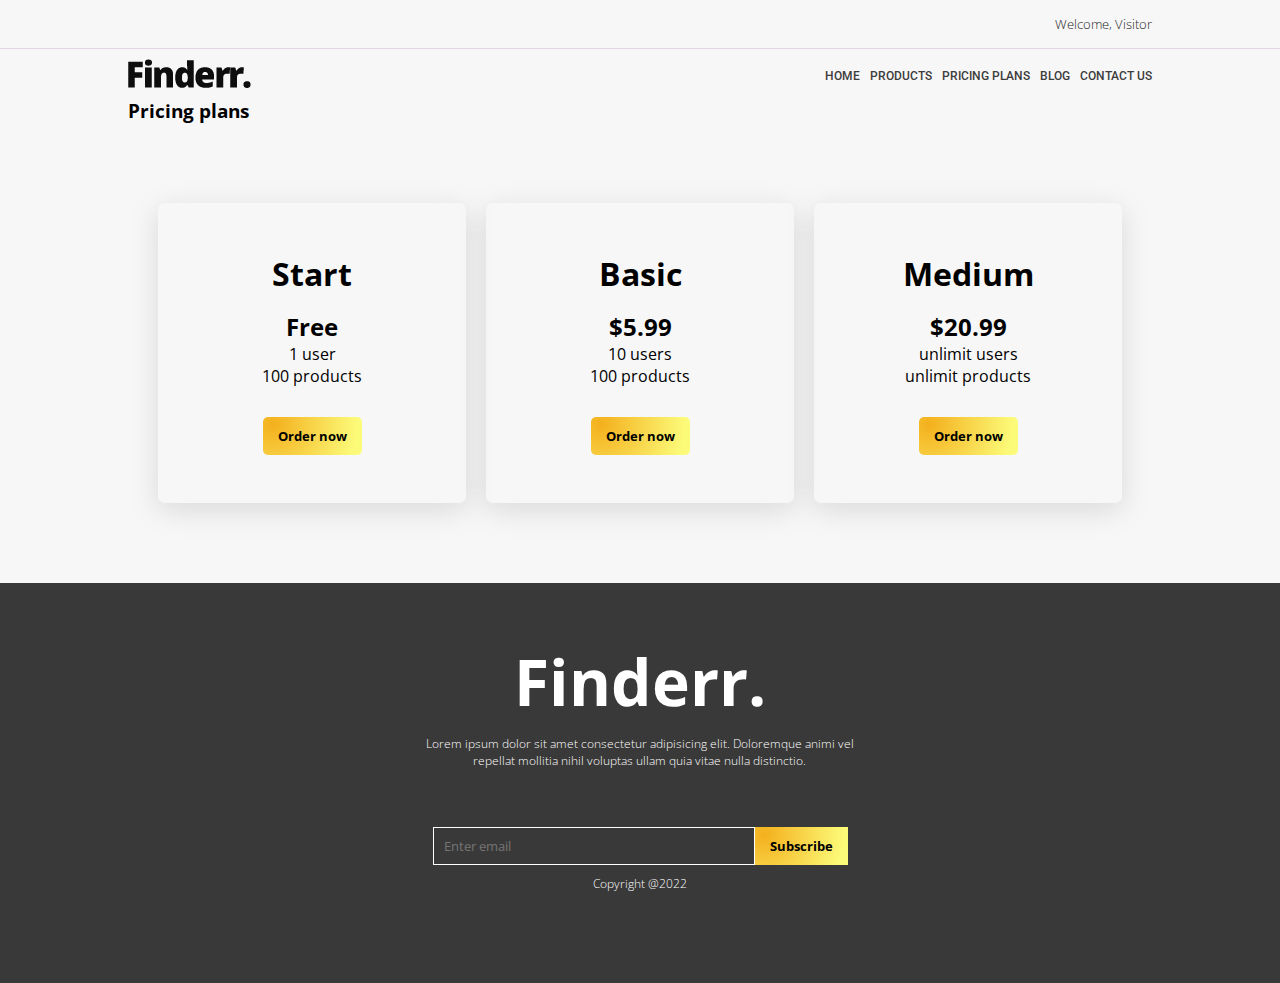
<file: pricingPlans.html>
<!DOCTYPE html>
<html lang="en">

<head>
    <meta charset="UTF-8">
    <meta http-equiv="X-UA-Compatible" content="IE=edge">
    <meta name="viewport" content="width=device-width, initial-scale=1.0">
    <link rel="stylesheet" href="https://cdnjs.cloudflare.com/ajax/libs/font-awesome/6.2.1/css/all.min.css"
        integrity="sha512-MV7K8+y+gLIBoVD59lQIYicR65iaqukzvf/nwasF0nqhPay5w/9lJmVM2hMDcnK1OnMGCdVK+iQrJ7lzPJQd1w=="
        crossorigin="anonymous" referrerpolicy="no-referrer" />
    <link rel="stylesheet" href="style.css">
    <link rel="preconnect" href="https://fonts.googleapis.com">
    <link rel="preconnect" href="https://fonts.gstatic.com" crossorigin>
    <link href="https://fonts.googleapis.com/css2?family=Open+Sans:ital,wght@0,400;0,700;1,700&display=swap"
        rel="stylesheet">
    <link rel="preconnect" href="https://fonts.googleapis.com">
    <link rel="preconnect" href="https://fonts.gstatic.com" crossorigin>
    <link
        href="https://fonts.googleapis.com/css2?family=Open+Sans:ital,wght@0,400;0,700;1,700&family=Roboto:ital,wght@0,400;0,500;1,900&display=swap"
        rel="stylesheet">
    <link rel="stylesheet" type="text/css" href="slick/slick.css" />
    <link rel="stylesheet" type="text/css" href="slick/slick-theme.css" />
    <link rel="stylesheet" href="https://cdnjs.cloudflare.com/ajax/libs/font-awesome/6.2.1/css/all.min.css"
        integrity="sha512-MV7K8+y+gLIBoVD59lQIYicR65iaqukzvf/nwasF0nqhPay5w/9lJmVM2hMDcnK1OnMGCdVK+iQrJ7lzPJQd1w=="
        crossorigin="anonymous" referrerpolicy="no-referrer" />
    <script src="script.js"></script>
    <title>Document</title>
</head>

<body>
    <header class="">
        <div class="upperHeader flex container flexCenter">
            <div class="icons flex flexgap10">
                <a href="https://www.facebook.com/" target="_blank"><i class="fa-brands fa-facebook-f"></i></a>
                <a href="https://twitter.com/" target="_blank"><i class="fa-brands fa-twitter"></i></a>
                <a href="https://www.google.com/" target="_blank"><i class="fa-brands fa-google-plus-g"></i></a>
                <a href="https://www.linkedin.com/" target="_blank"><i class="fa-brands fa-linkedin-in"></i></a>
                <a href="https://www.instagram.com/" target="_blank"><i class="fa-brands fa-instagram"></i></a>
                <a href="https://www.youtube.com/" target="_blank"><i class="fa-brands fa-youtube"></i></a>
            </div>
            <div class="actions flex flexgap10 flexCenter">
                <span>Welcome, Visitor</span>
            </div>
        </div>
        <hr>
        <div class="bottomHeader flex container flexCenter">
            <img src="./images/Classified.png" alt="">
            <nav class="flex flexgap10 flexCenter">
                <ul class="flex liststyleNone flexgap10">
                    <li><a href="index.html">HOME</a></li>
                    <li><a href="products.html">PRODUCTS</a></li>
                    <li><a  href="pricingPlans.html">PRICING PLANS</a></li>
                    <li><a href="./blog.html">BLOG</a></li>
                    <li><a href="./contactUs.html">CONTACT US</a></li>
                </ul>
            </nav>
        </div>
    </header>
    <div class="container pricingPlans">
        <h3>Pricing plans</h3>
        <div>
            <div>
                <h4>Start</h4>
                <h2>Free</h2>
                <span>1 user</span>
                <span>100 products</span>
                <button class="primaryButton">Order now</button>
            </div>
            <div>
                <h4>Basic</h4>
                <h2>$5.99</h2>
                <span>10 users</span>
                <span>100 products</span>
                <button class="primaryButton">Order now</button>
            </div>
            <div>
                <h4>Medium</h4>
                <h2>$20.99</h2>
                <span>unlimit users</span>
                <span>unlimit products</span>
                <button class="primaryButton">Order now</button>
            </div>
        </div>
    </div>
    <footer>

        <h1>Finderr.</h1>
        <p>Lorem ipsum dolor sit amet consectetur adipisicing elit. Doloremque animi vel repellat mollitia nihil
            voluptas ullam quia vitae nulla distinctio.</p>
        <div>
            <a href=""><i class="fa-brands fa-facebook-f"></i></a>
            <a href=""><i class="fa-brands fa-twitter"></i></a>
            <a href=""><i class="fa-brands fa-google-plus-g"></i></a>
            <a href=""><i class="fa-brands fa-linkedin-in"></i></a>
            <a href=""><i class="fa-brands fa-instagram"></i></a>
            <a href=""><i class="fa-brands fa-youtube"></i></a>
        </div>
        <div class="inputContainer">
            <input type="text" placeholder="Enter email">
            <button class="primaryButton">Subscribe</button>
        </div>
        <p>Copyright @2022</p>
    </footer>
</body>

</html>
</file>
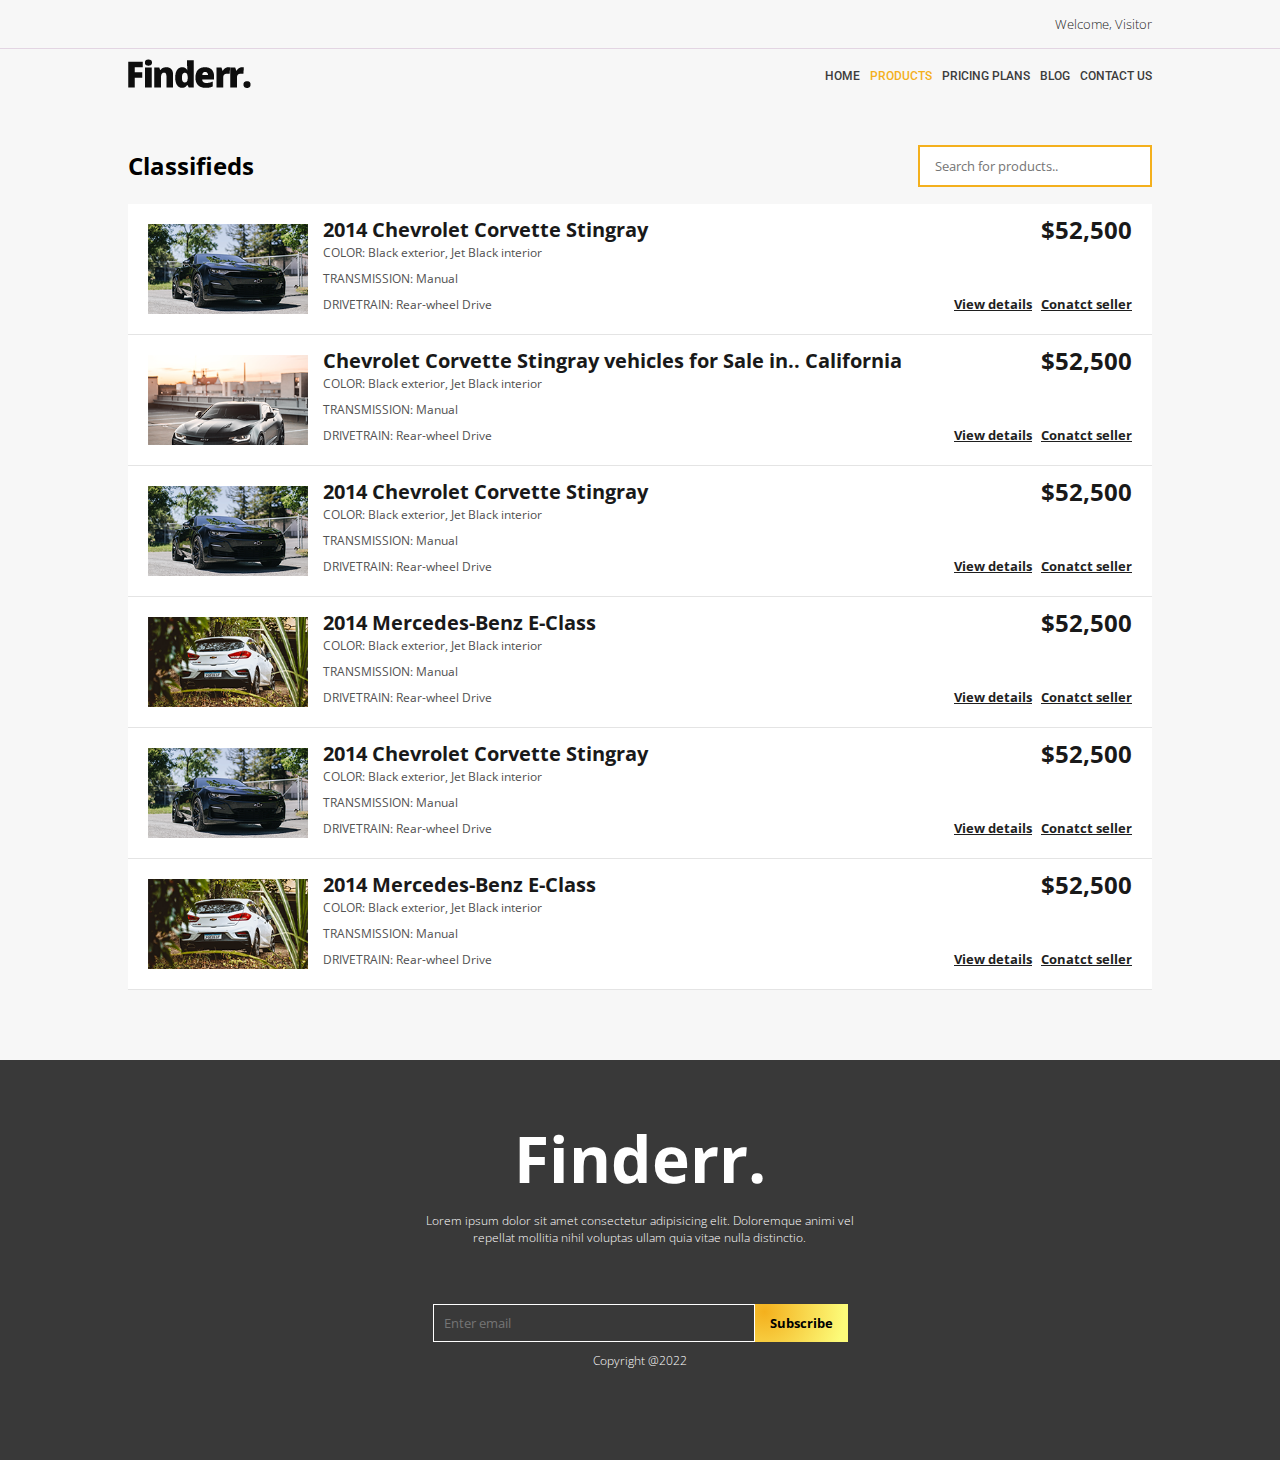
<file: products.html>
<!DOCTYPE html>
<html lang="en">

<head>
    <meta charset="UTF-8">
    <meta http-equiv="X-UA-Compatible" content="IE=edge">
    <meta name="viewport" content="width=device-width, initial-scale=1.0">
    <link rel="stylesheet" href="https://cdnjs.cloudflare.com/ajax/libs/font-awesome/6.2.1/css/all.min.css"
        integrity="sha512-MV7K8+y+gLIBoVD59lQIYicR65iaqukzvf/nwasF0nqhPay5w/9lJmVM2hMDcnK1OnMGCdVK+iQrJ7lzPJQd1w=="
        crossorigin="anonymous" referrerpolicy="no-referrer" />
    <link rel="stylesheet" href="style.css">
    <link rel="preconnect" href="https://fonts.googleapis.com">
    <link rel="preconnect" href="https://fonts.gstatic.com" crossorigin>
    <link href="https://fonts.googleapis.com/css2?family=Open+Sans:ital,wght@0,400;0,700;1,700&display=swap"
        rel="stylesheet">
    <link rel="preconnect" href="https://fonts.googleapis.com">
    <link rel="preconnect" href="https://fonts.gstatic.com" crossorigin>
    <link
        href="https://fonts.googleapis.com/css2?family=Open+Sans:ital,wght@0,400;0,700;1,700&family=Roboto:ital,wght@0,400;0,500;1,900&display=swap"
        rel="stylesheet">
    <link rel="stylesheet" type="text/css" href="slick/slick.css" />
    <link rel="stylesheet" type="text/css" href="slick/slick-theme.css" />
    <link rel="stylesheet" href="https://cdnjs.cloudflare.com/ajax/libs/font-awesome/6.2.1/css/all.min.css"
        integrity="sha512-MV7K8+y+gLIBoVD59lQIYicR65iaqukzvf/nwasF0nqhPay5w/9lJmVM2hMDcnK1OnMGCdVK+iQrJ7lzPJQd1w=="
        crossorigin="anonymous" referrerpolicy="no-referrer" />
    <script src="script.js"></script>
    <title>Document</title>
</head>

<body>
    <header class="">
        <div class="upperHeader flex container flexCenter">
            <div class="icons flex flexgap10">
                <a href="https://www.facebook.com/" target="_blank"><i class="fa-brands fa-facebook-f"></i></a>
                <a href="https://twitter.com/" target="_blank"><i class="fa-brands fa-twitter"></i></a>
                <a href="https://www.google.com/" target="_blank"><i class="fa-brands fa-google-plus-g"></i></a>
                <a href="https://www.linkedin.com/" target="_blank"><i class="fa-brands fa-linkedin-in"></i></a>
                <a href="https://www.instagram.com/" target="_blank"><i class="fa-brands fa-instagram"></i></a>
                <a href="https://www.youtube.com/" target="_blank"><i class="fa-brands fa-youtube"></i></a>
            </div>
            <div class="actions flex flexgap10 flexCenter">
                <span>Welcome, Visitor</span>
            </div>
        </div>
        <hr>
        <div class="bottomHeader flex container flexCenter">
            <img src="./images/Classified.png" alt="">
            <nav class="flex flexgap10 flexCenter">
                <ul class="flex liststyleNone flexgap10">
                    <li><a href="index.html">HOME</a></li>
                    <li><a class="active" href="products.html">PRODUCTS</a></li>
                    <li><a href="pricingPlans.html">PRICING PLANS</a></li>
                    <li><a href="./blog.html">BLOG</a></li>
                    <li><a href="./contactUs.html">CONTACT US</a></li>
                </ul>
            </nav>
        </div>
    </header>

    <div class="classifieds container">
        <div class="classifiedsHeader">
           <h4>Classifieds</h4> 
           
        <input type="text" id="inputForSearch" onkeyup="search()" placeholder="Search for products.." title="Type in a name">
        </div>
        <div class="items" id="forSearch">
            <div class="item">
                <img src="./images/giorgio-trovato-DLU_5_bfAyA-unsplash.png" alt="">
                <div class="description">
                    <h5>2014 Chevrolet Corvette Stingray</h5>
                    <span>COLOR: Black exterior, Jet Black interior</span>
                    <span>TRANSMISSION: Manual</span>
                    <span>DRIVETRAIN: Rear-wheel Drive</span>
                </div>
                <div class="details">
                    <span class="">$52,500</span>
                    <div class="rates">
                        <i class="fa-regular fa-star"></i>
                        <i class="fa-regular fa-star"></i>
                        <i class="fa-regular fa-star"></i>
                    </div>
                    <div class="links">
                        <button onclick="viewMoreDetails(1)">View details</button>
                        <a href="mailto:test123@yopmail.com">Conatct seller</a>
                    </div>
                </div>
            </div>
            <address class="moreDetails" id="item1">
                <div >
                    Address: <b><a href="http://maps.google.com/?q=8134 Canterbury Street Hartsville, SC 295503" target="_blank">8134 Canterbury Street Hartsville, SC 29550</a></b>
                </div>
                <br/>
                <div>
                    Email: <b><a href="mailto:test123@yopmail.com">test123@yopmail.com</a></b> 
                </div>
            </address>
            <div class="item">
                <img src="./images/martin-katler-0Sm-GWb_Zzw-unsplash.png" alt="">
                <div class="description">
                    <h5 >Chevrolet Corvette Stingray vehicles for Sale in.. California</h5>
                    <span>COLOR: Black exterior, Jet Black interior</span>
                    <span>TRANSMISSION: Manual</span>
                    <span>DRIVETRAIN: Rear-wheel Drive</span>
                </div>
                <div class="details">
                    <span class="">$52,500</span>
                    <div class="rates">
                        <i class="fa-regular fa-star"></i>
                        <i class="fa-regular fa-star"></i>
                        <i class="fa-regular fa-star"></i>
                    </div>
                    <div class="links">
                        <button onclick="viewMoreDetails(2)">View details</button>
                        <a href="mailto:test123@yopmail.com">Conatct seller</a>
                    </div>
                </div>
            </div>
            <address class="moreDetails" id="item2">
                <div >
                    Address: <b><a href="http://maps.google.com/?q=8134 Canterbury Street Hartsville, SC 295503" target="_blank">8134 Canterbury Street Hartsville, SC 29550</a></b>
                </div>
                <br/>
                <div>
                    Email: <b><a href="mailto:test123@yopmail.com">test123@yopmail.com</a></b> 
                </div>
            </address>
            <div class="item">
                <img src="./images/giorgio-trovato-DLU_5_bfAyA-unsplash.png" alt="">
                <div class="description">
                    <h5 >2014 Chevrolet Corvette Stingray</h5>
                    <span>COLOR: Black exterior, Jet Black interior</span>
                    <span>TRANSMISSION: Manual</span>
                    <span>DRIVETRAIN: Rear-wheel Drive</span>
                </div>
                <div class="details">
                    <span class="">$52,500</span>
                    <div class="rates">
                        <i class="fa-regular fa-star"></i>
                        <i class="fa-regular fa-star"></i>
                        <i class="fa-regular fa-star"></i>
                    </div>
                    <div class="links">
                        <button onclick="viewMoreDetails(3)">View details</button>
                        <a href="mailto:test123@yopmail.com">Conatct seller</a>
                    </div>
                </div>
            </div>
            <address class="moreDetails" id="item3">
                <div >
                    Address: <b><a href="http://maps.google.com/?q=8134 Canterbury Street Hartsville, SC 295503" target="_blank">8134 Canterbury Street Hartsville, SC 29550</a></b>
                </div>
                <br/>
                <div>
                    Email: <b><a href="mailto:test123@yopmail.com">test123@yopmail.com</a></b> 
                </div>
            </address>
            <div class="item">
                <img src="./images/mauricio-sabino-DATq_xdyFhQ-unsplash (1).png" alt="">
                <div class="description">
                    <h5>2014 Mercedes-Benz E-Class</h5>
                    <span>COLOR: Black exterior, Jet Black interior</span>
                    <span>TRANSMISSION: Manual</span>
                    <span>DRIVETRAIN: Rear-wheel Drive</span>
                </div>
                <div class="details">
                    <span class="">$52,500</span>
                    <div class="rates">
                        <i class="fa-regular fa-star"></i>
                        <i class="fa-regular fa-star"></i>
                        <i class="fa-regular fa-star"></i>
                    </div>
                    <div class="links">
                        <button onclick="viewMoreDetails(4)">View details</button>
                        <a href="mailto:test123@yopmail.com">Conatct seller</a>
                    </div>
                </div>
            </div>
            <address class="moreDetails" id="item4">
                <div >
                    Address: <b><a href="http://maps.google.com/?q=8134 Canterbury Street Hartsville, SC 295503" target="_blank">8134 Canterbury Street Hartsville, SC 29550</a></b>
                </div>
                <br/>
                <div>
                    Email: <b><a href="mailto:test123@yopmail.com">test123@yopmail.com</a></b> 
                </div>
            </address>
            <div class="item">
                <img src="./images/giorgio-trovato-DLU_5_bfAyA-unsplash.png" alt="">
                <div class="description">
                    <h5>2014 Chevrolet Corvette Stingray</h5>
                    <span>COLOR: Black exterior, Jet Black interior</span>
                    <span>TRANSMISSION: Manual</span>
                    <span>DRIVETRAIN: Rear-wheel Drive</span>
                </div>
                <div class="details">
                    <span class="">$52,500</span>
                    <div class="rates">
                        <i class="fa-regular fa-star"></i>
                        <i class="fa-regular fa-star"></i>
                        <i class="fa-regular fa-star"></i>
                        <i class="fa-solid fa-star"></i>
                    </div>
                    <div class="links">
                        <button onclick="viewMoreDetails(5)">View details</button>
                        <a href="mailto:test123@yopmail.com">Conatct seller</a>
                    </div>
                </div>
            </div>
            <address class="moreDetails" id="item5">
                <div >
                    Address: <b><a href="http://maps.google.com/?q=8134 Canterbury Street Hartsville, SC 295503" target="_blank">8134 Canterbury Street Hartsville, SC 29550</a></b>
                </div>
                <br/>
                <div>
                    Email: <b><a href="mailto:test123@yopmail.com">test123@yopmail.com</a></b> 
                </div>
            </address>
            <div class="item">
                <img src="./images/mauricio-sabino-DATq_xdyFhQ-unsplash (1).png" alt="">
                <div class="description">
                    <h5>2014 Mercedes-Benz E-Class</h5>
                    <span>COLOR: Black exterior, Jet Black interior</span>
                    <span>TRANSMISSION: Manual</span>
                    <span>DRIVETRAIN: Rear-wheel Drive</span>
                </div>
                <div class="details">
                    <span class="">$52,500</span>
                    <div class="rates">
                        <i class="fa-regular fa-star"></i>
                        <i class="fa-regular fa-star"></i>
                        <i class="fa-regular fa-star"></i>
                    </div>
                    <div class="links">
                        <button onclick="viewMoreDetails(6)">View details</button>
                        <a href="mailto:test123@yopmail.com">Conatct seller</a>
                    </div>
                </div>
            </div>
            <address class="moreDetails" id="item6">
                <div >
                    Address: <b><a href="http://maps.google.com/?q=8134 Canterbury Street Hartsville, SC 295503" target="_blank">8134 Canterbury Street Hartsville, SC 29550</a></b>
                </div>
                <br/>
                <div>
                    Email: <b><a href="mailto:test123@yopmail.com">test123@yopmail.com</a></b> 
                </div>
            </address>
        
        </div>
            </div>
    <footer>

        <h1>Finderr.</h1>
        <p>Lorem ipsum dolor sit amet consectetur adipisicing elit. Doloremque animi vel repellat mollitia nihil
            voluptas ullam quia vitae nulla distinctio.</p>
        <div>
            <a href=""><i class="fa-brands fa-facebook-f"></i></a>
            <a href=""><i class="fa-brands fa-twitter"></i></a>
            <a href=""><i class="fa-brands fa-google-plus-g"></i></a>
            <a href=""><i class="fa-brands fa-linkedin-in"></i></a>
            <a href=""><i class="fa-brands fa-instagram"></i></a>
            <a href=""><i class="fa-brands fa-youtube"></i></a>
        </div>
        <div class="inputContainer">
            <input type="text" placeholder="Enter email">
            <button class="primaryButton">Subscribe</button>
        </div>
        <p>Copyright @2022</p>
    </footer>
</body>

</html>
</file>
<file: style.css>
@import url('https://fonts.googleapis.com/css?family=Muli&display=swap');
@import url('https://fonts.googleapis.com/css?family=Quicksand&display=swap');

* {
    margin: 0;
    padding: 0;
    font-family: "Open Sans";
}

body {
    background-color: #f7f7f7;
}

.flex {
    display: flex;
    justify-content: space-between;
}

.flexCenter {
    align-items: center;
}

.container {
    width: 80%;
    margin: auto;
}

.sliderContainer {
    position: relative;
}

.liststyleNone {
    list-style: none
}

.flexgap10 {
    gap: 10px;
}

.swiper {
    width: 600px;
    height: 300px;
}

.banner {
    display: flex;
    flex-direction: column;
    align-items: center;
    justify-content: center;
    background-image: url("./images/pexels-anni-roenkae-2457317\ \(1\).png");
    background-position: center;
    background-repeat: no-repeat;
    background-size: cover;
    min-height: 500px;
    padding-bottom: 103px;
}

.banner>div {
    border: 4px solid rgba(255, 255, 255, 0.4);
    padding: 25px;
}

.banner>div h4 {
    color: #fff;
}

.banner h1 {
    color: #fff;
    font-weight: 900;
    font-style: italic;
    font-family: "Roboto";
    font-size: 70px;
    margin-bottom: 20px;
}

.upperHeader {
    padding: 15px 0;
}

.upperHeader .actions a {
    border-left: 1px solid #dcdcdc;
    padding: 0 15px;
    font-size: 13px;
    color: #1f1f1f;
    font-weight: 300;
    text-decoration: none;
}

.upperHeader i {
    color: #1f1f1f;
    font-size: 0.8rem;
}

.upperHeader i:hover {
    color: #139c9e;
}

.upperHeader span {
    font-size: 13px;
    color: #1f1f1f;
    font-weight: 300;
}

.upperHeader a:hover {
    color: #139c9e;
}

.bottomHeader {
    padding: 10px 0;
}

hr {
    height: 1px;
    background: #dcdc;
    border: none;
}

.primaryButton {
    background: radial-gradient(circle at 10% 20%, #f4b01d 0%, rgb(252, 251, 121) 90%);
    color: black;
    border-radius: 5px;
    padding: 10px 15px;
    border: none;
    outline: none;
    font-weight: bold;
}

.active{
    color: #f4b01d;
}

.banner input,
.banner select {
    width: 200px;
    font-size: 13px;
    color: #818181;
    font-weight: 400;
    font-family: "Open Sans";
    padding: 10px 15px;
    border: none;
    outline: none;
}

.banner h4 {
    font-size: 18px;
    color: #ffffff;
    font-weight: 400;
    font-family: "Open Sans";
    margin-bottom: 15px;
}


nav ul li a {
    font-size: 12px;
    color: #3c3c3c;
    font-weight: 500;
    font-family: "Roboto";
    text-decoration: none;
}

nav ul li a:hover {
    color: #139c9e;
}

.sliderContainer {
    margin-top: -200px;
}

.single-item {
    display: flex;
    gap: 20px;
}

.single-item>div {
    padding: 10px;
}

.single-item>div img {
    width: 100%;

}

.slick-slide {
    padding: 10px !important
}

.single-item>div h3 {
    font-size: 18px;
    color: #191919;
    font-weight: 700;
    font-family: "Roboto";
    padding-left: 24px;
    padding-top: 20px;
    padding-bottom: 10px;
    background-color: white;
}

.single-item>div p {
    width: 237px;
    height: 40px;
    font-size: 14px;
    line-height: 18px;
    color: #696969;
    font-weight: 400;
    font-family: "Roboto";
    padding-left: 24px;
    background: #fff;
    padding-bottom: 20px;
}

.categories .items {
    display: grid;
    grid-template-columns: repeat(4, 1fr);
    gap: 20px;
}

.categories>h3 {
    color: #191919;
    font-weight: 700;
    font-family: "Open Sans";
    margin-bottom: 20px;
}

.categories .items .item {
    padding-bottom: 40px;
    background: #fff;
}

.categories .items .item h4 {
    font-size: 14px;
    line-height: 38px;
    color: #000000;
    font-weight: 400;
    font-family: "Roboto";
    display: flex;
    justify-content: space-between;
    border-bottom: 1px solid #e7e7e7;
    margin: 0 30px;
}

.categories .items .item h4 span {
    font-size: 14px;
    line-height: 38px;
    color: #515151;
    font-weight: 400;
    font-family: "Roboto";
}

.categories .items .item>div {
    height: 120px;
    background-position: center;
    background-size: cover;
    display: flex;
    align-items: center;
    justify-content: center;
    font-size: 22px;
    line-height: 56px;
    color: #ffffff;
    font-weight: 700;
    font-family: "Roboto";
    box-shadow: inset 0 0 0 2000px #21212185;
    margin-bottom: 40px;
    position: relative;
}

.blur {
    filter: blur(8px);
    -webkit-filter: blur(5px);
    position: absolute;
    width: 100%;
    height: 100%;

}

.categories .items>div:nth-child(8)>div {
    background-image: url('./images/Layer\ 3190.png');
}

.categories .items>div:nth-child(7)>div {
    background-image: url('./images/Layer\ 318\ \(1\).png');
}


.categories .items>div:nth-child(6)>div {
    background-image: url('./images/Layer\ 3170.png');
}

.categories .items>div:nth-child(5)>div {
    background-image: url('./images/Layer\ 3160.png');
}

.categories .items>div:nth-child(4)>div {
    background-image: url('./images/Layer\ 315.png');
}

.categories .items>div:nth-child(3)>div {
    background-image: url('./images/Layer\ 320.png');
}

.categories .items>div:nth-child(2)>div {
    background-image: url('./images/Layer\ 314.png');
}

.categories .items>div:nth-child(1)>div {
    background-image: url('./images/Layer\ 291.png');
}

.urgent .items {
    display: grid;
    grid-template-columns: repeat(4, 1fr);
    gap: 20px;
}

.urgent>h3 {
    font-size: 24px;
    line-height: 56px;
    color: #000000;
    font-weight: 700;
    font-family: "Open Sans";
    margin-bottom: 10px;
    margin-top: 20px;
}

.urgent .items>div {
    background: #fff;
    padding-bottom: 30px;
}

.urgent .items>div h4 {
    font-size: 18px;
    line-height: 55px;
    color: #171717;
    font-weight: 700;
    font-family: "Roboto";
    display: flex;
    justify-content: space-between;
    border-top: 4px solid #f4b01d;
    background: #aaaaaa3f;
    padding: 0 35px;
    margin-bottom: 30px;
}

.urgent .items>div h5 {
    font-size: 14px;
    line-height: 38px;
    color: #000000;
    font-weight: 400;
    font-family: "Roboto";
    display: flex;
    justify-content: space-between;
    border-bottom: 1px solid #e7e7e7;
    margin: 0 30px;
}

.urgent .items>div h5 span {
    font-size: 14px;
    line-height: 38px;
    color: #515151;
    font-weight: 400;
    font-family: "Roboto";
}

.classifieds .items>div {
    display: flex;
    padding: 20px;
    background: #fff;
    border-bottom: 1px solid #81818136;
}

.classifieds .items>div img {
    width: 160px;
    height: 90px;
    object-fit: cover;
    object-position: center;
}


.classifieds .items>div .details {
    margin-left: auto;
    text-align: right;
    display: flex;
    flex-direction: column;
    justify-content: space-between;
    align-items: flex-end;
}

.classifieds .items>div .details >span  {
    font-size: 24px;
    line-height: 12px;
    color: #191919;
    font-weight: 700;
    font-family: "Open Sans";
    text-align: right;
}

.classifieds{
    margin-bottom: 70px;
}

.classifieds .items>div .description {
    display: flex;
    flex-direction: column;
    gap: 5px;
    margin-left: 15px;
    justify-content: space-between;
}

.classifieds .items>div .description span {
    font-size: 12px;
    line-height: 18px;
    color: #515151;
    font-weight: 400;
    font-family: "Open Sans";
}

.classifieds .items>div .description h5 {
    font-size: 20px;
    line-height: 12px;
    color: #191919;
    font-weight: 700;
    font-family: "Open Sans";
    text-align: right;
}

.classifiedsHeader{
    display: flex;
    justify-content: space-between;
    margin-top: 40px;
    margin-bottom: 10px;
    align-items: center;
}

.classifiedsHeader h4{
    font-size: 24px;
line-height: 56px;
color: #000000;
font-weight: 700;
font-family: "Open Sans";
text-align: center;
}

.classifiedsHeader >div{
    display: flex;
}

.classifiedsHeader >div button{
    width: 198px;
    height: 55px;
    background-color: #f4b01d;
    border: none;
    outline: none;
}

footer {
    background: #393939;
    height: 400px;
    display: flex;
    align-items: center;
    justify-content: center;
    flex-direction: column;
}

footer >div{
    display: flex;

}

footer>div i{
    color: #fff;
    padding: 5px;
    font-size: 0.8rem;
    margin-bottom: 20px;
}

footer h1{
    font-size: 4rem;
    color: #fff;
    font-weight: bolder;
}

footer p{
    color: #fff;
    width: 36%;
    text-align: center;
    font-weight: lighter;
    font-size: 12px;
    margin-bottom: 36px;
    margin-top: 10px;
}

footer .inputContainer input {
border: 1px solid #fff;
color: #fff;
padding:5px 10px;
background: #393939;
outline: none;
width: 300px;
}

footer .inputContainer button{
border-radius: 0;
}

.pricingPlans >div {
display: grid;
grid-template-columns: repeat(3,1fr);
gap: 20px;
height: 300px;
padding: 30px;
margin: 50px 0;
}

.pricingPlans >div >div {
  display: flex;
  flex-direction: column;
  justify-content: center;
  align-items: center;
  box-shadow: rgba(100, 100, 111, 0.2) 0px 7px 29px 0px;
  padding: 30px;
  border-radius: 7px;
}

.pricingPlans >div >div h4 {
    font-size: 2rem;
    margin-bottom: 15px;
  }

  .pricingPlans >div >div button {
    margin-top: 30px;
    cursor: pointer;
  }

  .contactUs {
    display: flex;
    align-items: center;
    justify-content: space-between;
    background: #fff;
    border-radius: 10px;
    padding: 0 40px;
    margin: 25px auto;
  }

  .contactUs >div{
    display: flex;
    flex-direction: column;
    align-items: flex-start;
    justify-content: start;
    gap: 5px;
    padding: 70px 0;
    width: 40%;
  }
  .contactUs input,.contactUs  textarea{
    margin-bottom: 10px;
    padding: 10px 5px;
    border: 1px solid #1f1f1f9e;
    border-radius: 5px;
    width: 100%;
  }
  

  #inputForSearch {
    width: 200px;
    font-size: 13px;
    color: #818181;
    font-weight: 400;
    font-family: "Open Sans";
    padding: 10px 15px;
    border: none;
    outline: none;
    border: 2px solid #f4b01d;
  }

  .classifieds .items .moreDetails{
    display: none;
    flex-direction: column;
    overflow: hidden;
  }

  .classifieds .items  button,.classifieds .items a {
    color: #1f1f1f;
    text-decoration: underline;
    background-color: #fff;
    border: none;
    outline: none;
    cursor: pointer;
    font-weight: bold;
    margin-left: 5px;
    font-size: 0.8rem;
  }

  .classifieds .items button:hover,.classifieds .items a:hover {
    color: #139c9e;
}

.fa-star{
    color: rgb(180, 180, 35);
}

.blogs {
    margin: 70px auto;
}

.blogs .items {
   display: grid;
   grid-template-columns: repeat(3,1fr);
   gap: 25px;
}

.blogs .items >div {
    display: flex;
    flex-direction: column;
    box-shadow: rgba(100, 100, 111, 0.2) 0px 7px 29px 0px;
    border-radius: 7px;
}

.blogs > h3 {
    margin-bottom: 15px;
    font-size: 1.5rem;
}

.blogs .items  img {
    width: 100%;
    height: 200px;
    object-fit: cover;
    object-position: center;
}

.blogs .items p {
    font-size: 0.8rem;
    color: #1f1f1f;
    padding: 5px 20px;
    overflow: hidden;
    width:100%;
    display: -webkit-box;
    -webkit-line-clamp: 3;
    -webkit-box-orient: vertical;
    overflow: hidden;
    margin-bottom: 20px;
    height: 50px;
}

.blogs .items h4{
    font-size: 1.2rem;
    color: #1f1f1f;
    padding: 5px 20px;
}

address{
    padding: 20px 40px;
    background: #fff;
}
</file>
